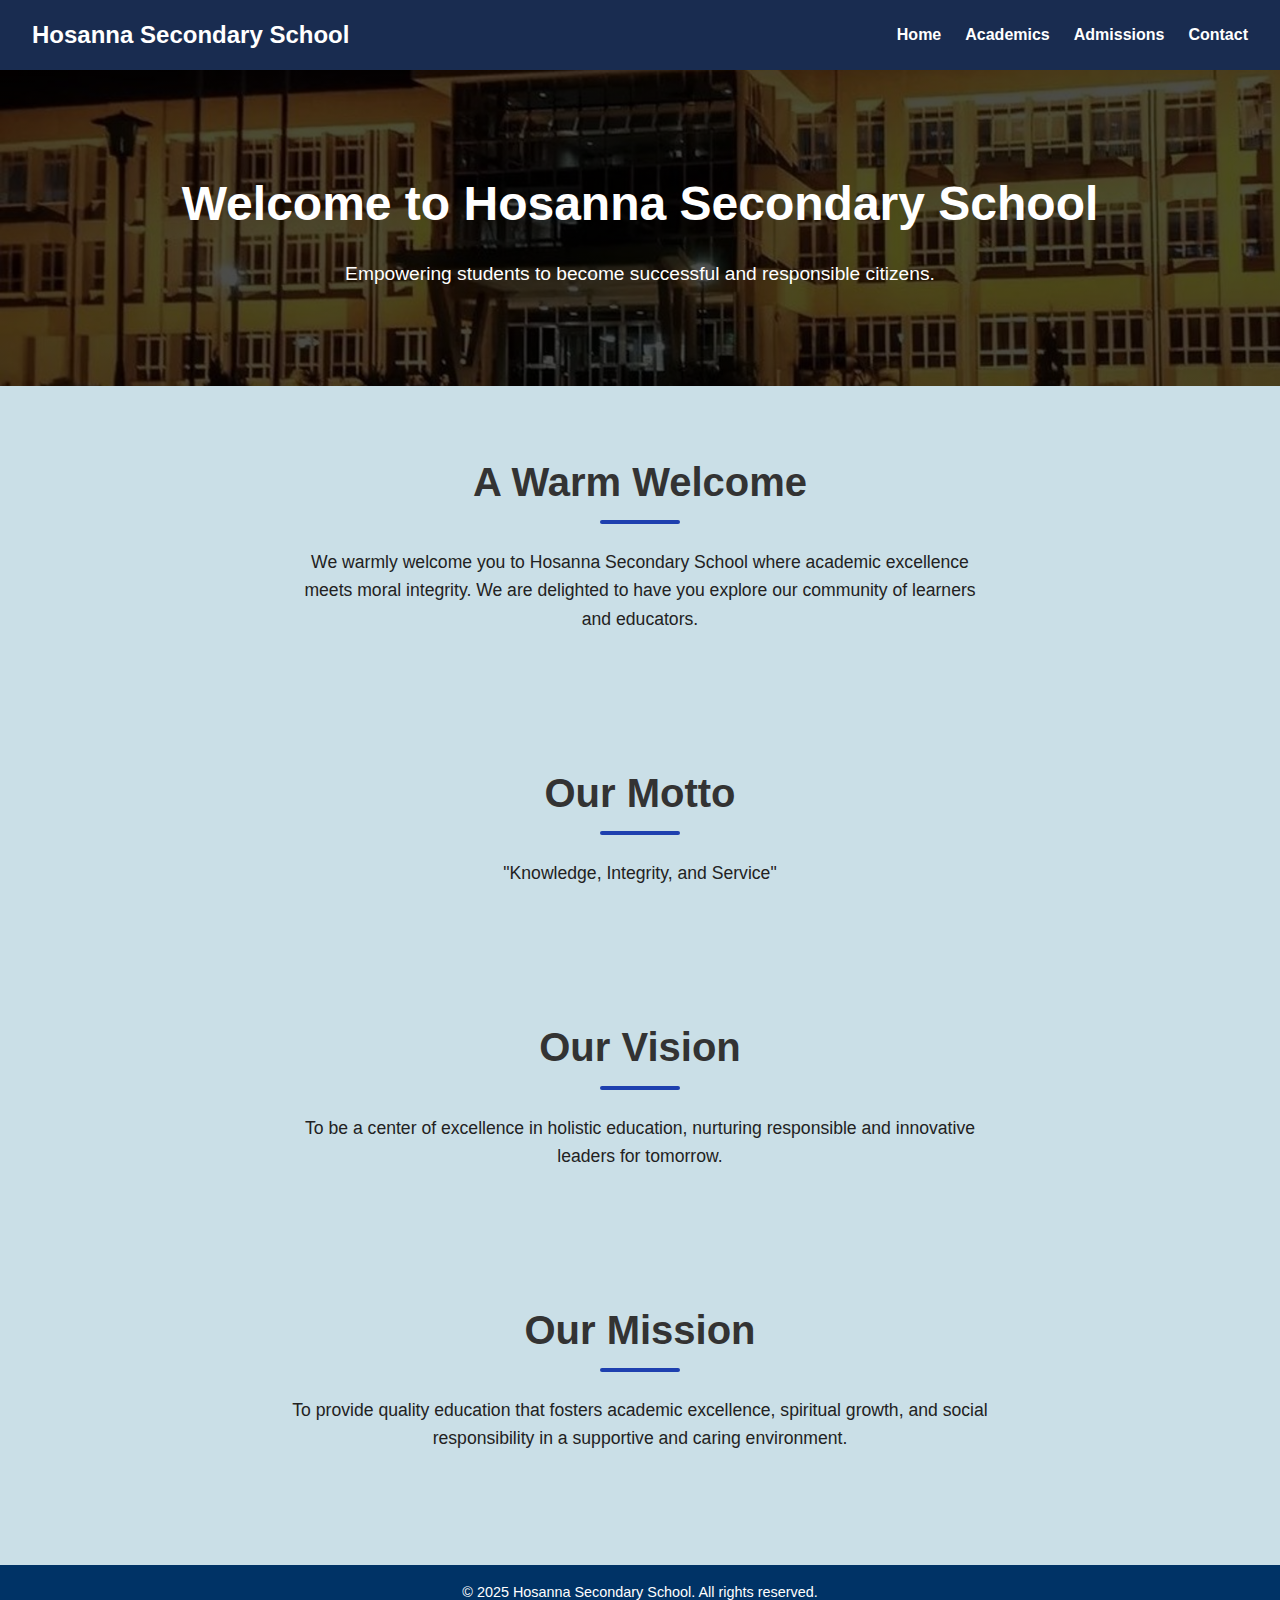
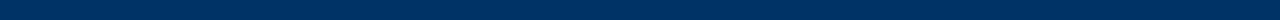
<file: index.html>
<!DOCTYPE html>
<html lang="en">
<head>
  <meta charset="UTF-8" />
  <meta name="viewport" content="width=device-width, initial-scale=1.0"/>
  <title>Hosanna Secondary School - Home</title>
  <link rel="stylesheet" href="style.css" />
</head>
<body>
  <header>
    <div class="logo">Hosanna Secondary School</div>
    <div class="menu-toggle" id="menu-toggle">☰</div>
    <nav>
      <ul id="nav-links">
        <li><a href="home.html">Home</a></li>
        <li><a href="academics.html">Academics</a></li>
        <li><a href="admissions.html">Admissions</a></li>
        <li><a href="contact.html">Contact</a></li>
      </ul>
    </nav>
  </header>

  <section class="hero">
    <h1>Welcome to Hosanna Secondary School</h1>
    <p>Empowering students to become successful and responsible citizens.</p>
  </section>

  <section class="section" id="welcome">
    <h2 class="ml">A Warm Welcome</h2>
    <p>We warmly welcome you to Hosanna Secondary School where academic excellence meets moral integrity. We are delighted to have you explore our community of learners and educators.</p>
  </section>

  <section class="section" id="motto">
    <h2 class="ml">Our Motto</h2>
    <p>"Knowledge, Integrity, and Service"</p>
  </section>

  <section class="section" id="vision">
    <h2 class="ml">Our Vision</h2>
    <p>To be a center of excellence in holistic education, nurturing responsible and innovative leaders for tomorrow.</p>
  </section>

  <section class="section" id="mission">
    <h2 class="ml">Our Mission</h2>
    <p>To provide quality education that fosters academic excellence, spiritual growth, and social responsibility in a supportive and caring environment.</p>
  </section>

  <footer>
    <p>&copy; 2025 Hosanna Secondary School. All rights reserved.</p>
  </footer>

  <script>
    const menuToggle = document.getElementById('menu-toggle');
    const navLinks = document.getElementById('nav-links');

    menuToggle.addEventListener('click', () => {
      navLinks.classList.toggle('active');
    });
  </script>
</body>
</html>
</file>
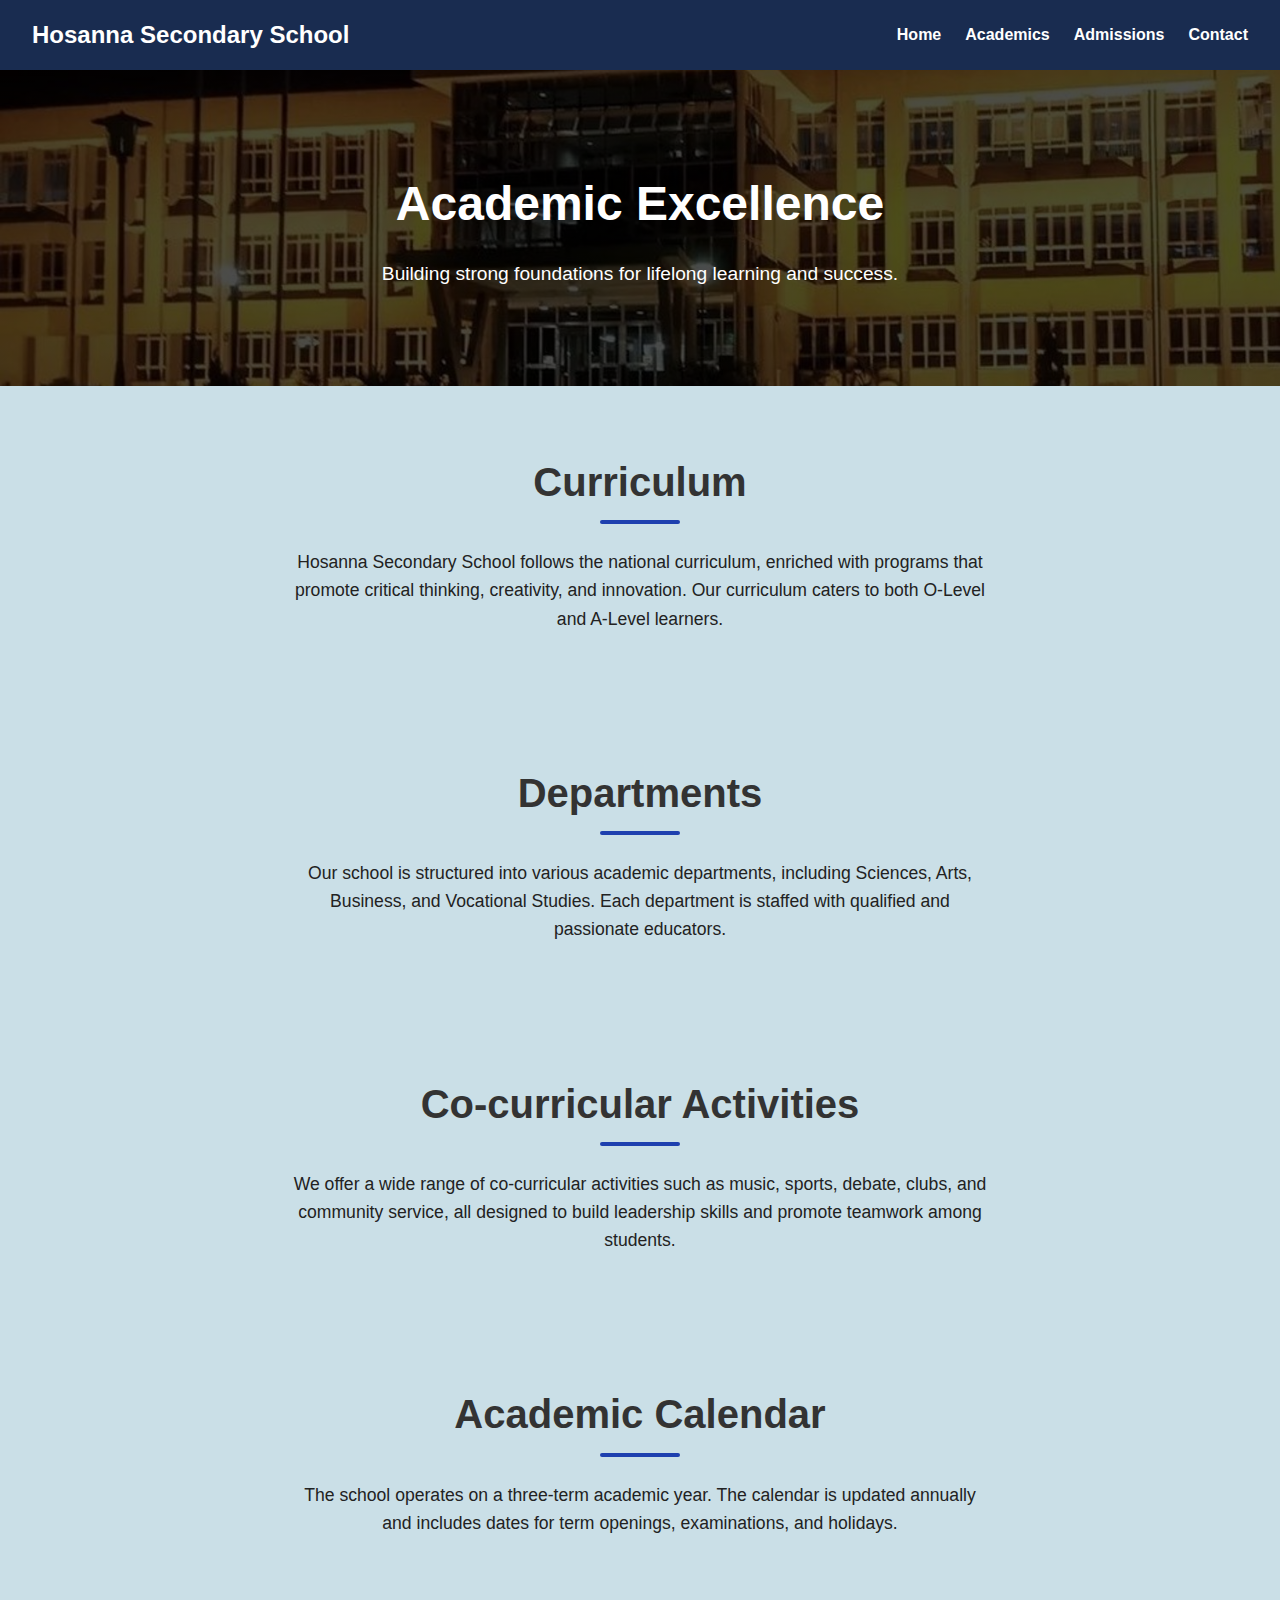
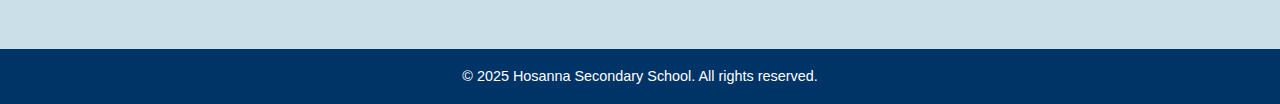
<file: academics.html>
<!DOCTYPE html>
<html lang="en">
<head>
  <meta charset="UTF-8" />
  <meta name="viewport" content="width=device-width, initial-scale=1.0"/>
  <title>Hosanna Secondary School - Academics</title>
  <link rel="stylesheet" href="style.css" />
</head>
<body>
  <header>
    <div class="logo">Hosanna Secondary School</div>
    <div class="menu-toggle" id="menu-toggle">☰</div>
    <nav>
      <ul id="nav-links">
        <li><a href="home.html">Home</a></li>
        <li><a href="academics.html">Academics</a></li>
        <li><a href="admissions.html">Admissions</a></li>
        <li><a href="contact.html">Contact</a></li>
      </ul>
    </nav>
  </header>

  <section class="hero">
    <h1>Academic Excellence</h1>
    <p>Building strong foundations for lifelong learning and success.</p>
  </section>

  <section class="section" id="curriculum">
    <h2 class="ml">Curriculum</h2>
    <p>Hosanna Secondary School follows the national curriculum, enriched with programs that promote critical thinking, creativity, and innovation. Our curriculum caters to both O-Level and A-Level learners.</p>
  </section>

  <section class="section" id="departments">
    <h2 class="ml">Departments</h2>
    <p>Our school is structured into various academic departments, including Sciences, Arts, Business, and Vocational Studies. Each department is staffed with qualified and passionate educators.</p>
  </section>

  <section class="section" id="co-curricular">
    <h2 class="ml">Co-curricular Activities</h2>
    <p>We offer a wide range of co-curricular activities such as music, sports, debate, clubs, and community service, all designed to build leadership skills and promote teamwork among students.</p>
  </section>

  <section class="section" id="calendar">
    <h2 class="ml">Academic Calendar</h2>
    <p>The school operates on a three-term academic year. The calendar is updated annually and includes dates for term openings, examinations, and holidays.</p>
  </section>

  <footer>
    <p>&copy; 2025 Hosanna Secondary School. All rights reserved.</p>
  </footer>

  <script>
    const menuToggle = document.getElementById('menu-toggle');
    const navLinks = document.getElementById('nav-links');

    menuToggle.addEventListener('click', () => {
      navLinks.classList.toggle('active');
    });
  </script>
</body>
</html>
</file>
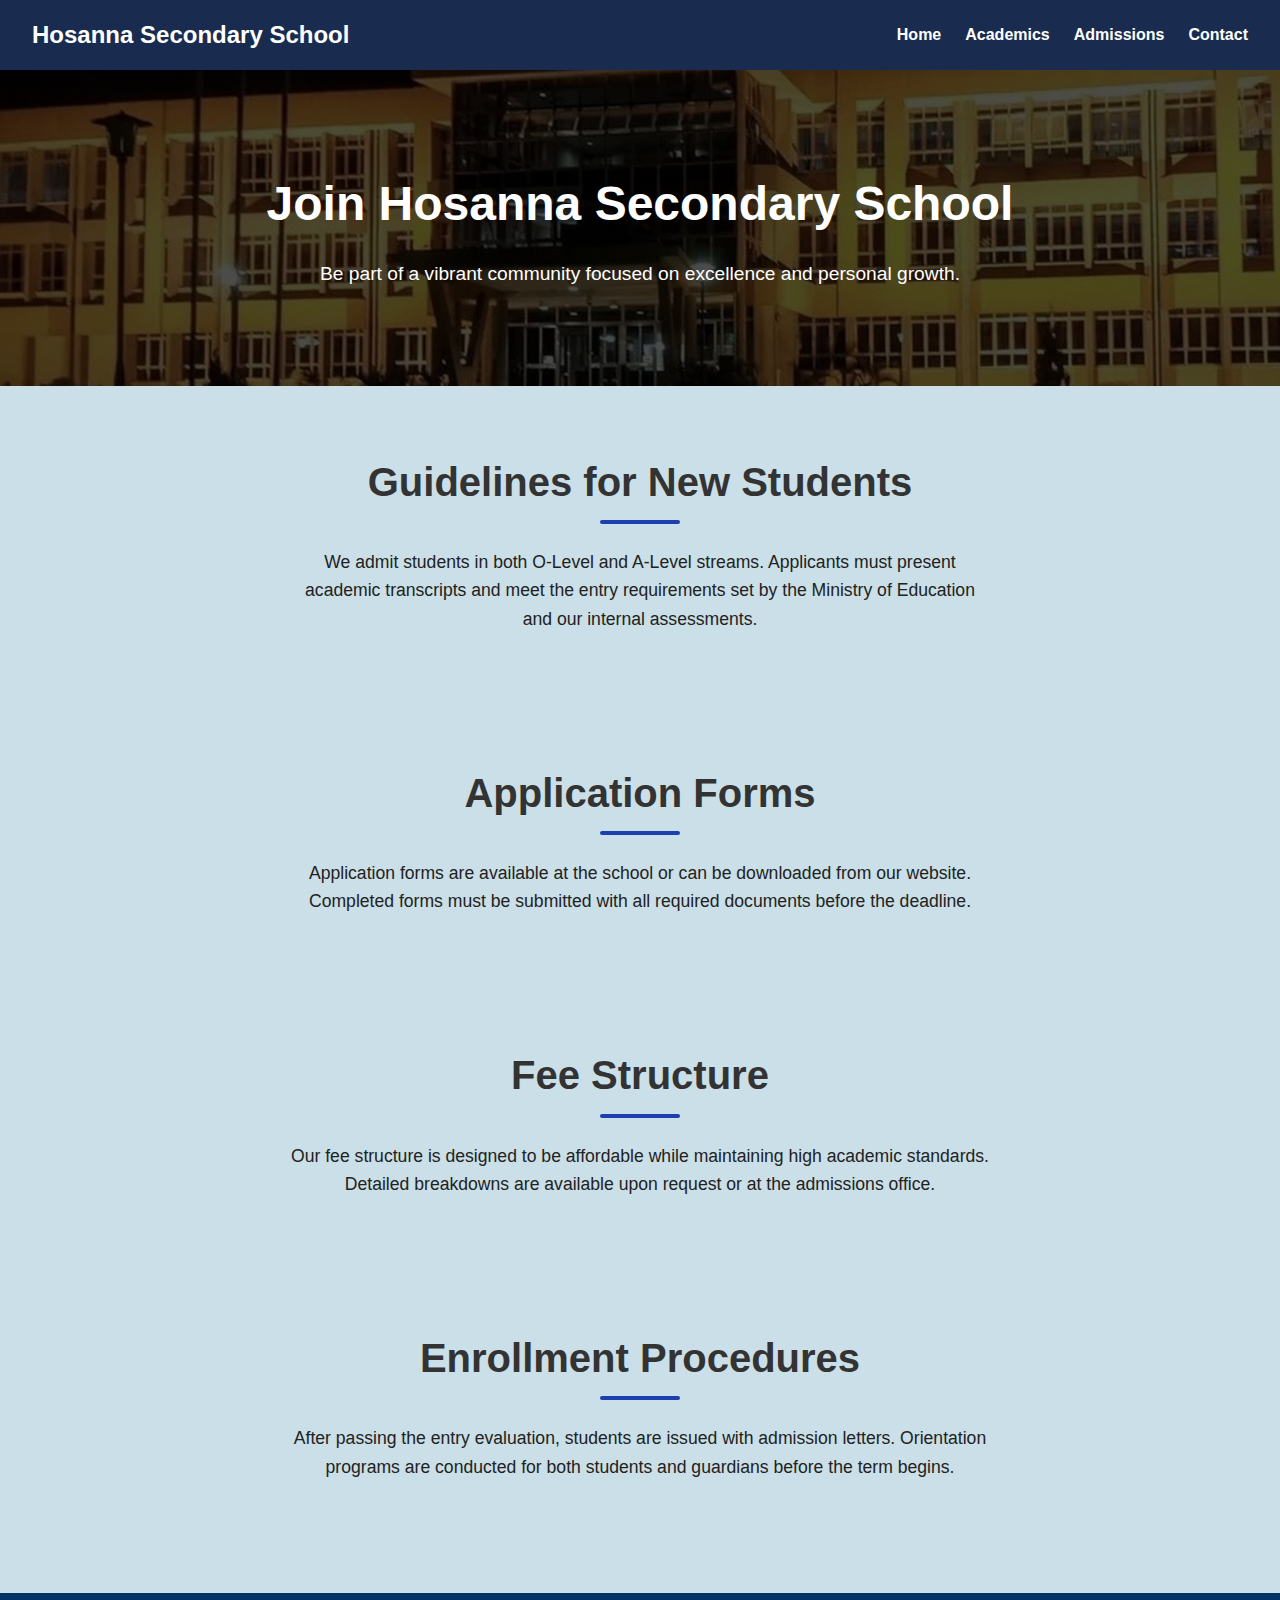
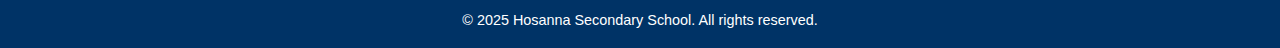
<file: admissions.html>
<!DOCTYPE html>
<html lang="en">
<head>
  <meta charset="UTF-8" />
  <meta name="viewport" content="width=device-width, initial-scale=1.0"/>
  <title>Hosanna Secondary School - Admissions</title>
  <link rel="stylesheet" href="style.css" />
</head>
<body>
  <header>
    <div class="logo">Hosanna Secondary School</div>
    <div class="menu-toggle" id="menu-toggle">☰</div>
    <nav>
      <ul id="nav-links">
        <li><a href="index.html">Home</a></li>
        <li><a href="academics.html">Academics</a></li>
        <li><a href="admissions.html">Admissions</a></li>
        <li><a href="contact.html">Contact</a></li>
      </ul>
    </nav>
  </header>

  <section class="hero">
    <h1>Join Hosanna Secondary School</h1>
    <p>Be part of a vibrant community focused on excellence and personal growth.</p>
  </section>

  <section class="section" id="guidelines">
    <h2 class="ml">Guidelines for New Students</h2>
    <p>We admit students in both O-Level and A-Level streams. Applicants must present academic transcripts and meet the entry requirements set by the Ministry of Education and our internal assessments.</p>
  </section>

  <section class="section" id="application">
    <h2 class="ml">Application Forms</h2>
    <p>Application forms are available at the school or can be downloaded from our website. Completed forms must be submitted with all required documents before the deadline.</p>
  </section>

  <section class="section" id="fees">
    <h2 class="ml">Fee Structure</h2>
    <p>Our fee structure is designed to be affordable while maintaining high academic standards. Detailed breakdowns are available upon request or at the admissions office.</p>
  </section>

  <section class="section" id="enrollment">
    <h2 class="ml">Enrollment Procedures</h2>
    <p>After passing the entry evaluation, students are issued with admission letters. Orientation programs are conducted for both students and guardians before the term begins.</p>
  </section>

  <footer>
    <p>&copy; 2025 Hosanna Secondary School. All rights reserved.</p>
  </footer>

  <script>
    const menuToggle = document.getElementById('menu-toggle');
    const navLinks = document.getElementById('nav-links');

    menuToggle.addEventListener('click', () => {
      navLinks.classList.toggle('active');
    });
  </script>
</body>
</html>
</file>
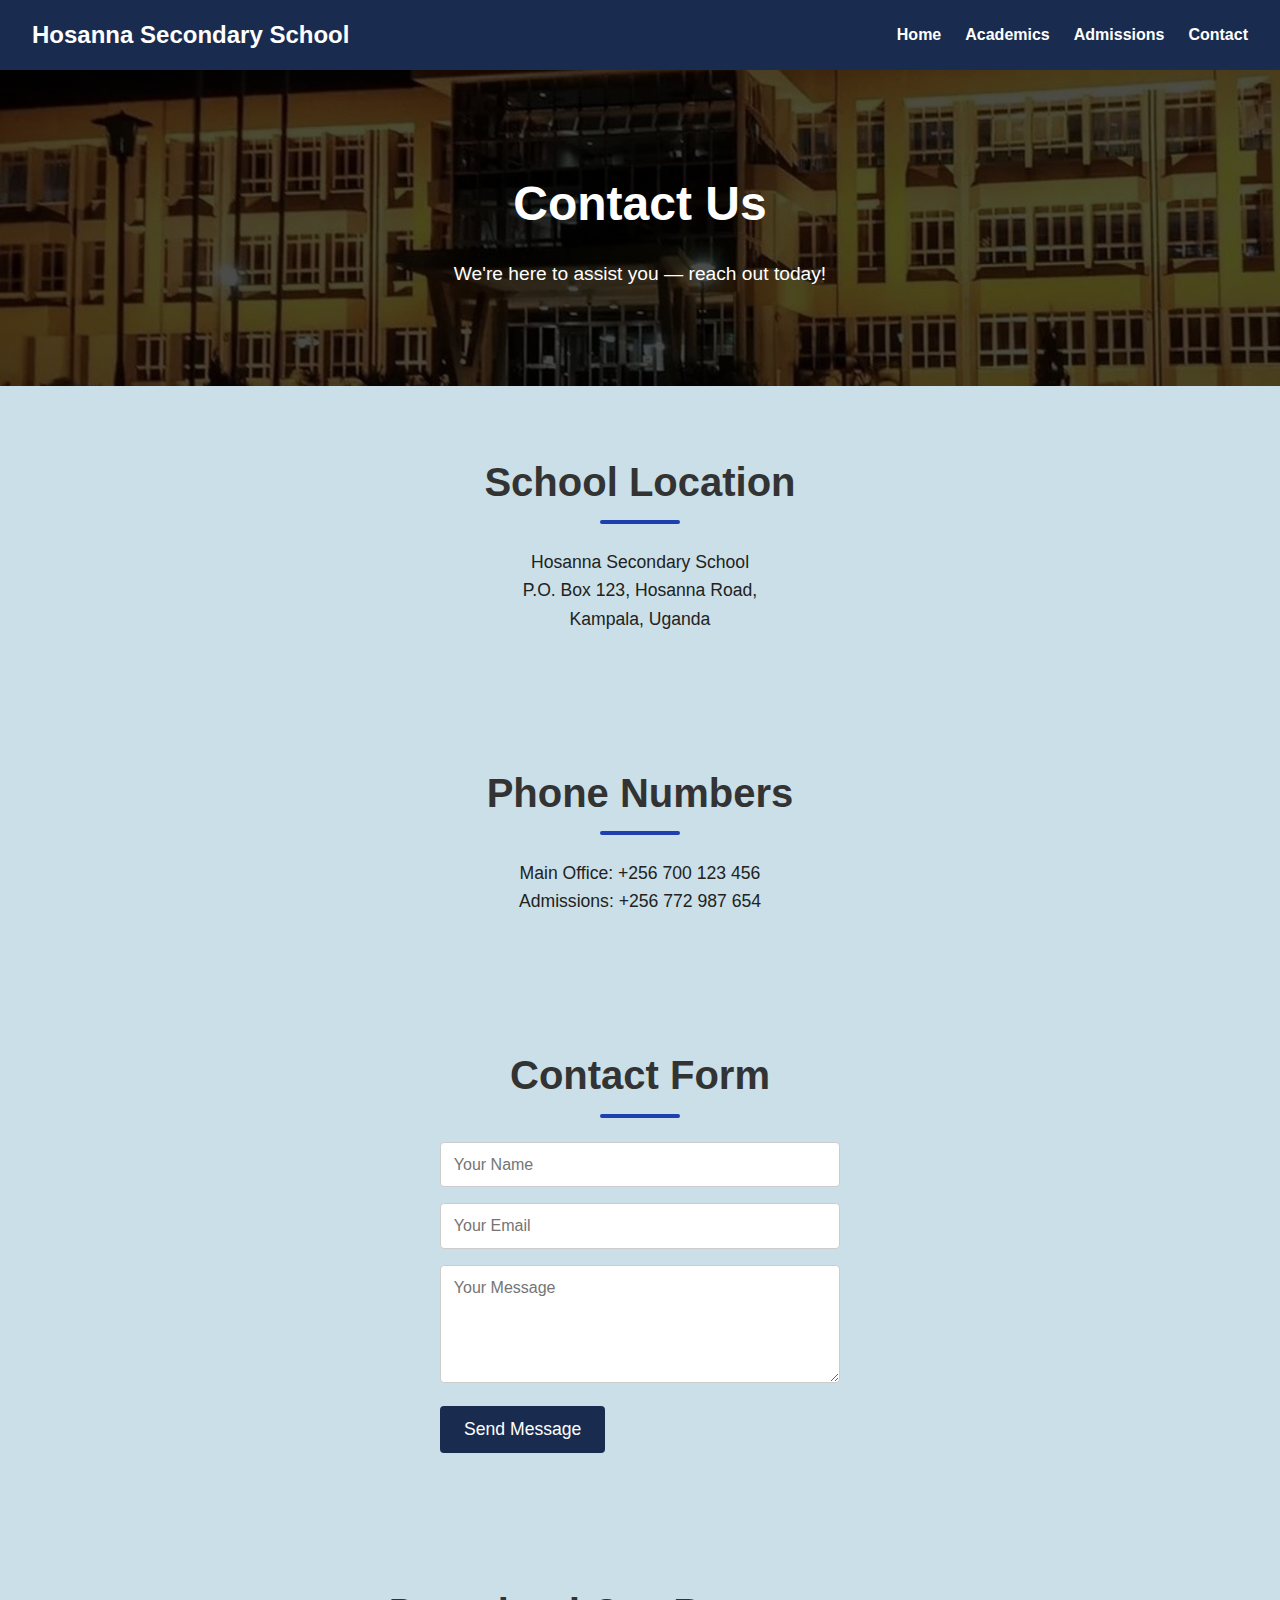
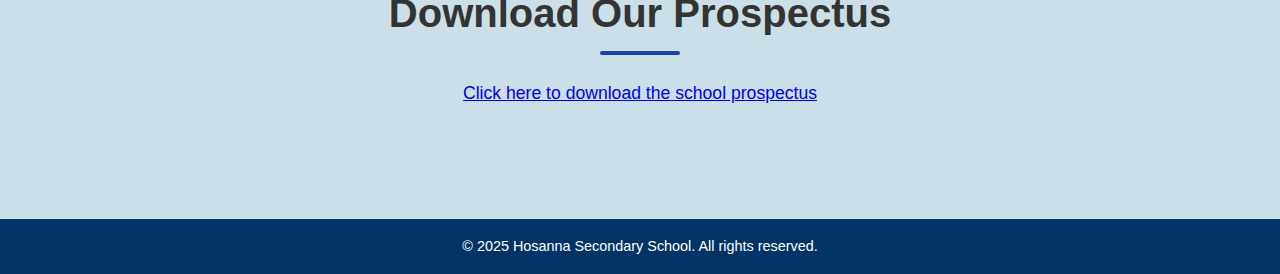
<file: contact.html>
<!DOCTYPE html>
<html lang="en">
<head>
  <meta charset="UTF-8" />
  <meta name="viewport" content="width=device-width, initial-scale=1.0"/>
  <title>Hosanna Secondary School - Contact</title>
  <link rel="stylesheet" href="style.css" />
</head>
<body>
  <header>
    <div class="logo">Hosanna Secondary School</div>
    <div class="menu-toggle" id="menu-toggle">☰</div>
    <nav>
      <ul id="nav-links">
        <li><a href="index.html">Home</a></li>
        <li><a href="academics.html">Academics</a></li>
        <li><a href="admissions.html">Admissions</a></li>
        <li><a href="contact.html">Contact</a></li>
      </ul>
    </nav>
  </header>

  <section class="hero">
    <h1>Contact Us</h1>
    <p>We're here to assist you — reach out today!</p>
  </section>

  <section class="section" id="location">
    <h2 class="ml">School Location</h2>
    <p>Hosanna Secondary School<br/>
    P.O. Box 123, Hosanna Road,<br/>
    Kampala, Uganda</p>
  </section>

  <section class="section" id="phone">
    <h2 class="ml">Phone Numbers</h2>
    <p>Main Office: +256 700 123 456<br/>
    Admissions: +256 772 987 654</p>
  </section>

  <section class="section" id="form">
    <h2 class="ml">Contact Form</h2>
    <form action="#" method="POST" class="contact-form">
      <input type="text" name="name" placeholder="Your Name" required /><br/>
      <input type="email" name="email" placeholder="Your Email" required /><br/>
      <textarea name="message" rows="5" placeholder="Your Message" required></textarea><br/>
      <button type="submit">Send Message</button>
    </form>
  </section>

  <section class="section" id="prospectus">
    <h2 class="ml">Download Our Prospectus</h2>
    <p><a href="hosanna_prospectus.pdf" download>Click here to download the school prospectus</a></p>
  </section>

  <footer>
    <p>&copy; 2025 Hosanna Secondary School. All rights reserved.</p>
  </footer>

  <script>
    const menuToggle = document.getElementById('menu-toggle');
    const navLinks = document.getElementById('nav-links');

    menuToggle.addEventListener('click', () => {
      navLinks.classList.toggle('active');
    });
  </script>
</body>
</html>
</file>
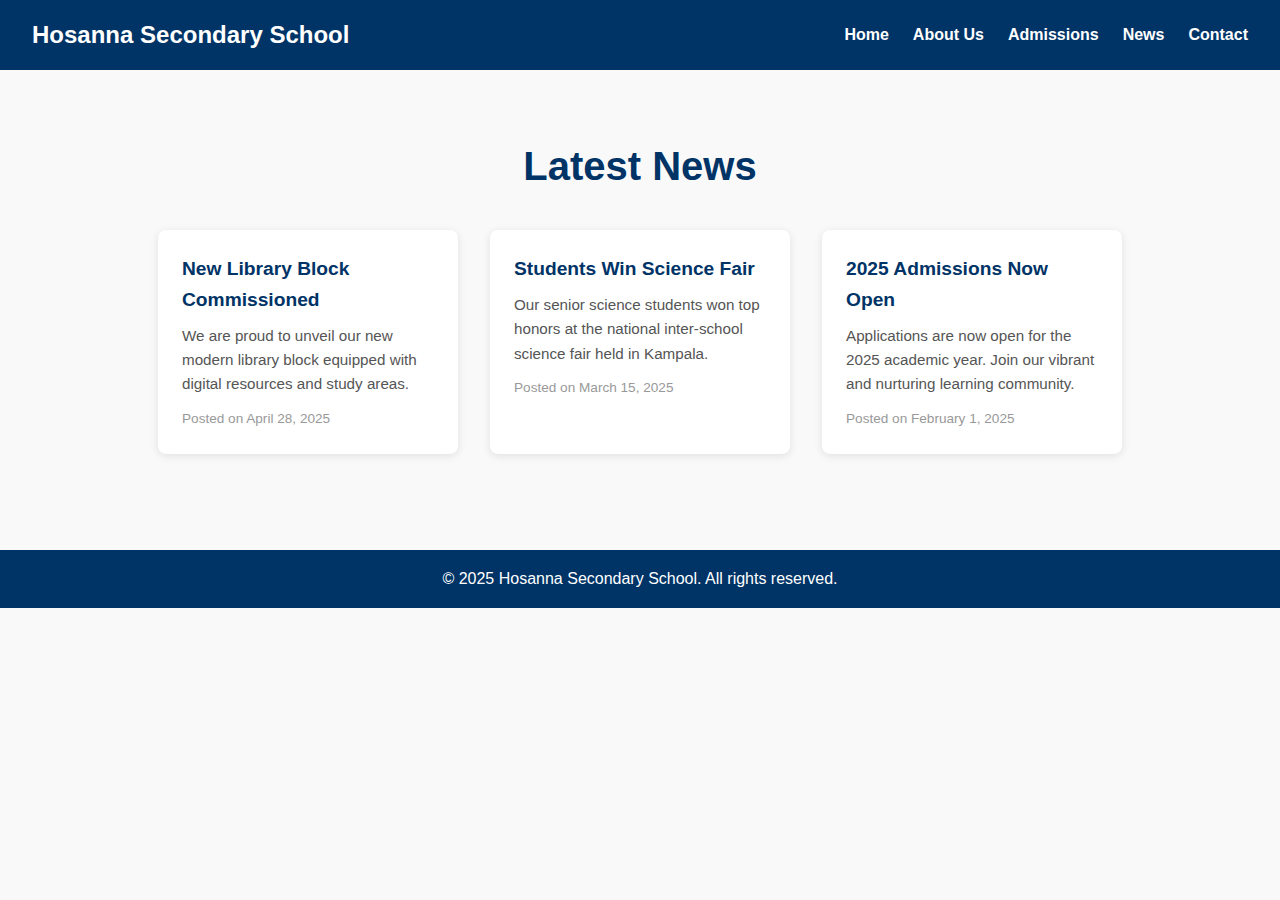
<file: news.html>
<!DOCTYPE html>
<html lang="en">
<head>
  <meta charset="UTF-8">
  <meta name="viewport" content="width=device-width, initial-scale=1.0">
  <title>News - Hosanna Secondary School</title>
  <style>
    * {
      box-sizing: border-box;
      margin: 0;
      padding: 0;
      font-family: Arial, sans-serif;
    }

    body {
      line-height: 1.6;
      background-color: #f9f9f9;
    }

    header {
      display: flex;
      justify-content: space-between;
      align-items: center;
      padding: 1rem 2rem;
      background-color: #003366;
      color: white;
    }

    .logo {
      font-size: 1.5rem;
      font-weight: bold;
    }

    nav ul {
      display: flex;
      list-style: none;
    }

    nav ul li {
      margin-left: 1.5rem;
    }

    nav ul li a {
      color: white;
      text-decoration: none;
      font-weight: bold;
    }

    .menu-toggle {
      display: none;
      font-size: 1.5rem;
      cursor: pointer;
    }

    @media (max-width: 768px) {
      nav ul {
        display: none;
        flex-direction: column;
        background-color: #003366;
        position: absolute;
        top: 70px;
        right: 0;
        width: 100%;
        text-align: right;
      }

      nav ul.active {
        display: flex;
      }

      .menu-toggle {
        display: block;
      }
    }

    .news-section {
      padding: 4rem 2rem;
      text-align: center;
    }

    .news-section h1 {
      font-size: 2.5rem;
      color: #003366;
      margin-bottom: 2rem;
    }

    .news-grid {
      display: flex;
      flex-wrap: wrap;
      gap: 2rem;
      justify-content: center;
    }

    .news-card {
      background-color: white;
      border-radius: 8px;
      box-shadow: 0 2px 8px rgba(0, 0, 0, 0.1);
      padding: 1.5rem;
      max-width: 300px;
      text-align: left;
    }

    .news-card h3 {
      font-size: 1.2rem;
      color: #003366;
      margin-bottom: 0.5rem;
    }

    .news-card p {
      font-size: 0.95rem;
      color: #555;
      margin-bottom: 0.5rem;
    }

    .news-card span {
      font-size: 0.85rem;
      color: #999;
    }

    footer {
      background-color: #003366;
      color: white;
      text-align: center;
      padding: 1rem 2rem;
      margin-top: 2rem;
    }
  </style>
</head>
<body>
  <header>
    <div class="logo">Hosanna Secondary School</div>
    <div class="menu-toggle" id="menu-toggle">☰</div>
    <nav>
      <ul id="nav-links">
        <li><a href="home.html">Home</a></li>
        <li><a href="about.html">About Us</a></li>
        <li><a href="admissions.html">Admissions</a></li>
        <li><a href="news.html">News</a></li>
        <li><a href="contact.html">Contact</a></li>
      </ul>
    </nav>
  </header>

  <section class="news-section">
    <h1>Latest News</h1>
    <div class="news-grid">
      <div class="news-card">
        <h3>New Library Block Commissioned</h3>
        <p>We are proud to unveil our new modern library block equipped with digital resources and study areas.</p>
        <span>Posted on April 28, 2025</span>
      </div>
      <div class="news-card">
        <h3>Students Win Science Fair</h3>
        <p>Our senior science students won top honors at the national inter-school science fair held in Kampala.</p>
        <span>Posted on March 15, 2025</span>
      </div>
      <div class="news-card">
        <h3>2025 Admissions Now Open</h3>
        <p>Applications are now open for the 2025 academic year. Join our vibrant and nurturing learning community.</p>
        <span>Posted on February 1, 2025</span>
      </div>
    </div>
  </section>

  <footer>
    <p>&copy; 2025 Hosanna Secondary School. All rights reserved.</p>
  </footer>

  <script>
    const menuToggle = document.getElementById('menu-toggle');
    const navLinks = document.getElementById('nav-links');

    menuToggle.addEventListener('click', () => {
      navLinks.classList.toggle('active');
    });
  </script>
</body>
</html>
</file>
<file: style.css>
* {
  box-sizing: border-box;
  margin: 0;
  padding: 0;
  font-family: Arial, sans-serif;
}

body {
  line-height: 1.6;
  background-color: #cadfe7;
  color: #333;
}


header {
  display: flex;
  justify-content: space-between;
  align-items: center;
  padding: 1rem 2rem;
  background-color: #192c50;
  color: white;
  position: sticky;
  top: 0;
  z-index: 1000;
}

.logo {
  font-size: 1.5rem;
  font-weight: bold;
}

nav ul {
  display: flex;
  list-style: none;
}

nav ul li {
  margin-left: 1.5rem;
}

nav ul li a {
  color: white;
  text-decoration: none;
  font-weight: bold;
  transition: color 0.3s ease;
}

nav ul li a:hover {
  color: #61a0ff;
}

/* Menu toggle for mobile */
.menu-toggle {
  display: none;
  font-size: 1.8rem;
  cursor: pointer;
}

@media (max-width: 768px) {
  nav ul {
    display: none;
    flex-direction: column;
    background-color: #003366;
    position: absolute;
    top: 70px;
    right: 0;
    width: 100%;
    text-align: right;
    padding: 1rem 2rem;
  }

  nav ul.active {
    display: flex;
  }

  nav ul li {
    margin: 1rem 0;
  }

  .menu-toggle {
    display: block;
  }
}

.hero {
  background: linear-gradient(rgba(0,0,0,0.7), rgba(0,0,0,0.7)), url('hq.jpg') no-repeat center center/cover;
  color: white;
  padding: 6rem 2rem;
  text-align: center;
}

.hero h1 {
  font-size: 3rem;
  margin-bottom: 1rem;
}

.hero p {
  font-size: 1.2rem;
}

/* Sections */
.section {
  padding: 4rem 2rem;
  text-align: center;
  max-width: 900px;
  margin: 0 auto;
}

.section h2 {
  font-size: 2.5rem;
  margin-bottom: 0.5rem;
}

.ml::after {
  content: "";
  display: block;
  width: 80px;
  height: 4px;
  background-color: #1e40af; /* a strong blue */
  margin: 0.4rem auto 1.5rem;
  border-radius: 2px;
}

.section p {
  max-width: 700px;
  margin: 0 auto;
  font-size: 1.1rem;
  color: #222;
  line-height: 1.6;
}

/* Contact form */
.contact-form {
  max-width: 400px;
  margin: 0 auto;
  text-align: left;
}

.contact-form input,
.contact-form textarea {
  width: 100%;
  padding: 0.8rem;
  margin-bottom: 1rem;
  border: 1px solid #ccc;
  border-radius: 4px;
  font-size: 1rem;
}

.contact-form button {
  background-color: #192c50;
  color: white;
  padding: 0.8rem 1.5rem;
  border: none;
  border-radius: 4px;
  font-size: 1.1rem;
  cursor: pointer;
  transition: background-color 0.3s ease;
}

.contact-form button:hover {
  background-color: #1e40af;
}

/* Footer */
footer {
  background-color: #003366;
  color: white;
  text-align: center;
  padding: 1rem 2rem;
  font-size: 0.9rem;
  margin-top: 3rem;
}
</file>
